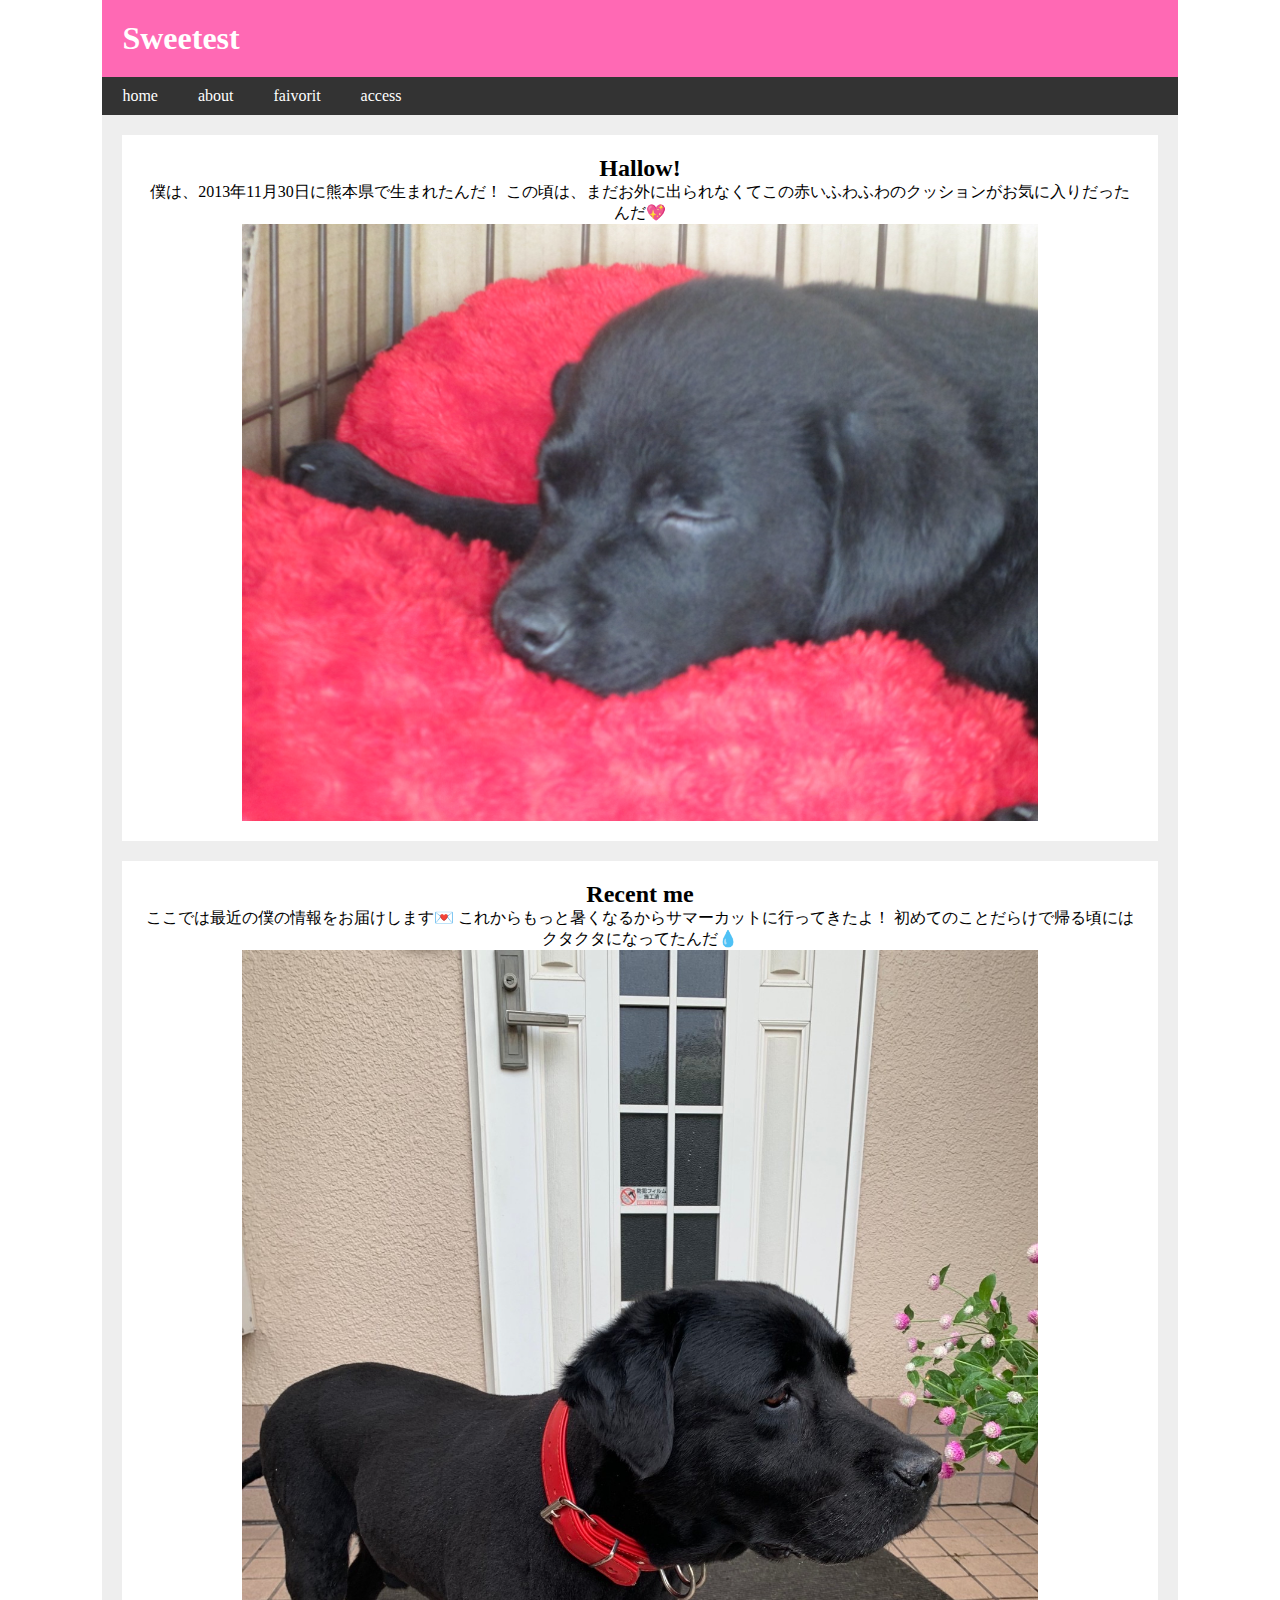
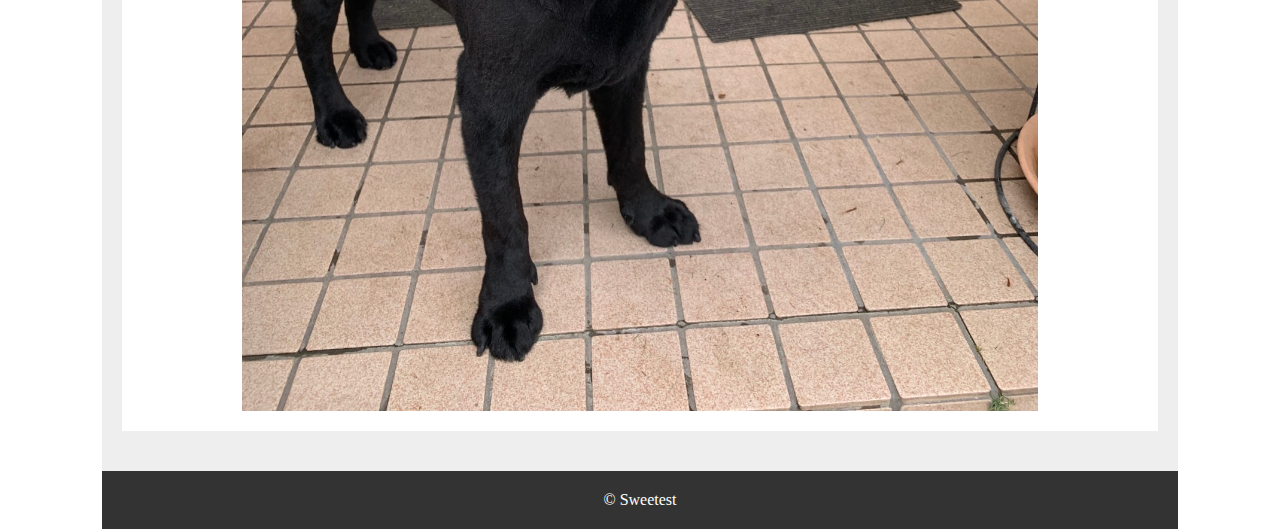
<file: about.html>
<!DOCTYPE html>
<html lang="ja">

<head>
  <meta charset="UTF-8">
    <meta name="viewport" content="width=device-width, initial-scale=1"> 

  <link rel="stylesheet" href="css/style.css">
  <title>Sweetest</title>
</head>

<body>

  <div id="wrap">

    <header>
        <h1>Sweetest</h1> 
      
    </header>

    <nav class="main-menu">
        <ul> 
          
          <li><a href="index.html">home</a></li> 
          
          <li><a href="about.html">about</a></li> 
          
          <li><a href="faivorit.html">faivorit</a></li> 
          
          <li><a href="https://www.instagram.com/ayana__o3/">access</a></li> 
          
          
        </ul> 
    </nav>

    <main>

      <section>
        <article> 
          
          <h2>Hallow!</h2> 
          
          <p>僕は、2013年11月30日に熊本県で生まれたんだ！
          この頃は、まだお外に出られなくてこの赤いふわふわのクッションがお気に入りだったんだ💖</p> 
          <p class="luv"><img src="images/bg.jpg" alt="sea"></p> 
        </article> 
        
        
        
        <article> 
          
          <h2>Recent me</h2> 
          
          <p>ここでは最近の僕の情報をお届けします💌
          これからもっと暑くなるからサマーカットに行ってきたよ！
          初めてのことだらけで帰る頃にはクタクタになってたんだ💧</p> 
          <p class="luv"><img src="images/bg1.jpg" alt="sea"></p> 
        </article> 
      </section>

     

    </main>

    <footer>
        <p>&copy; Sweetest </p> 
    </footer>

  </div>

</body>
</html>
</file>
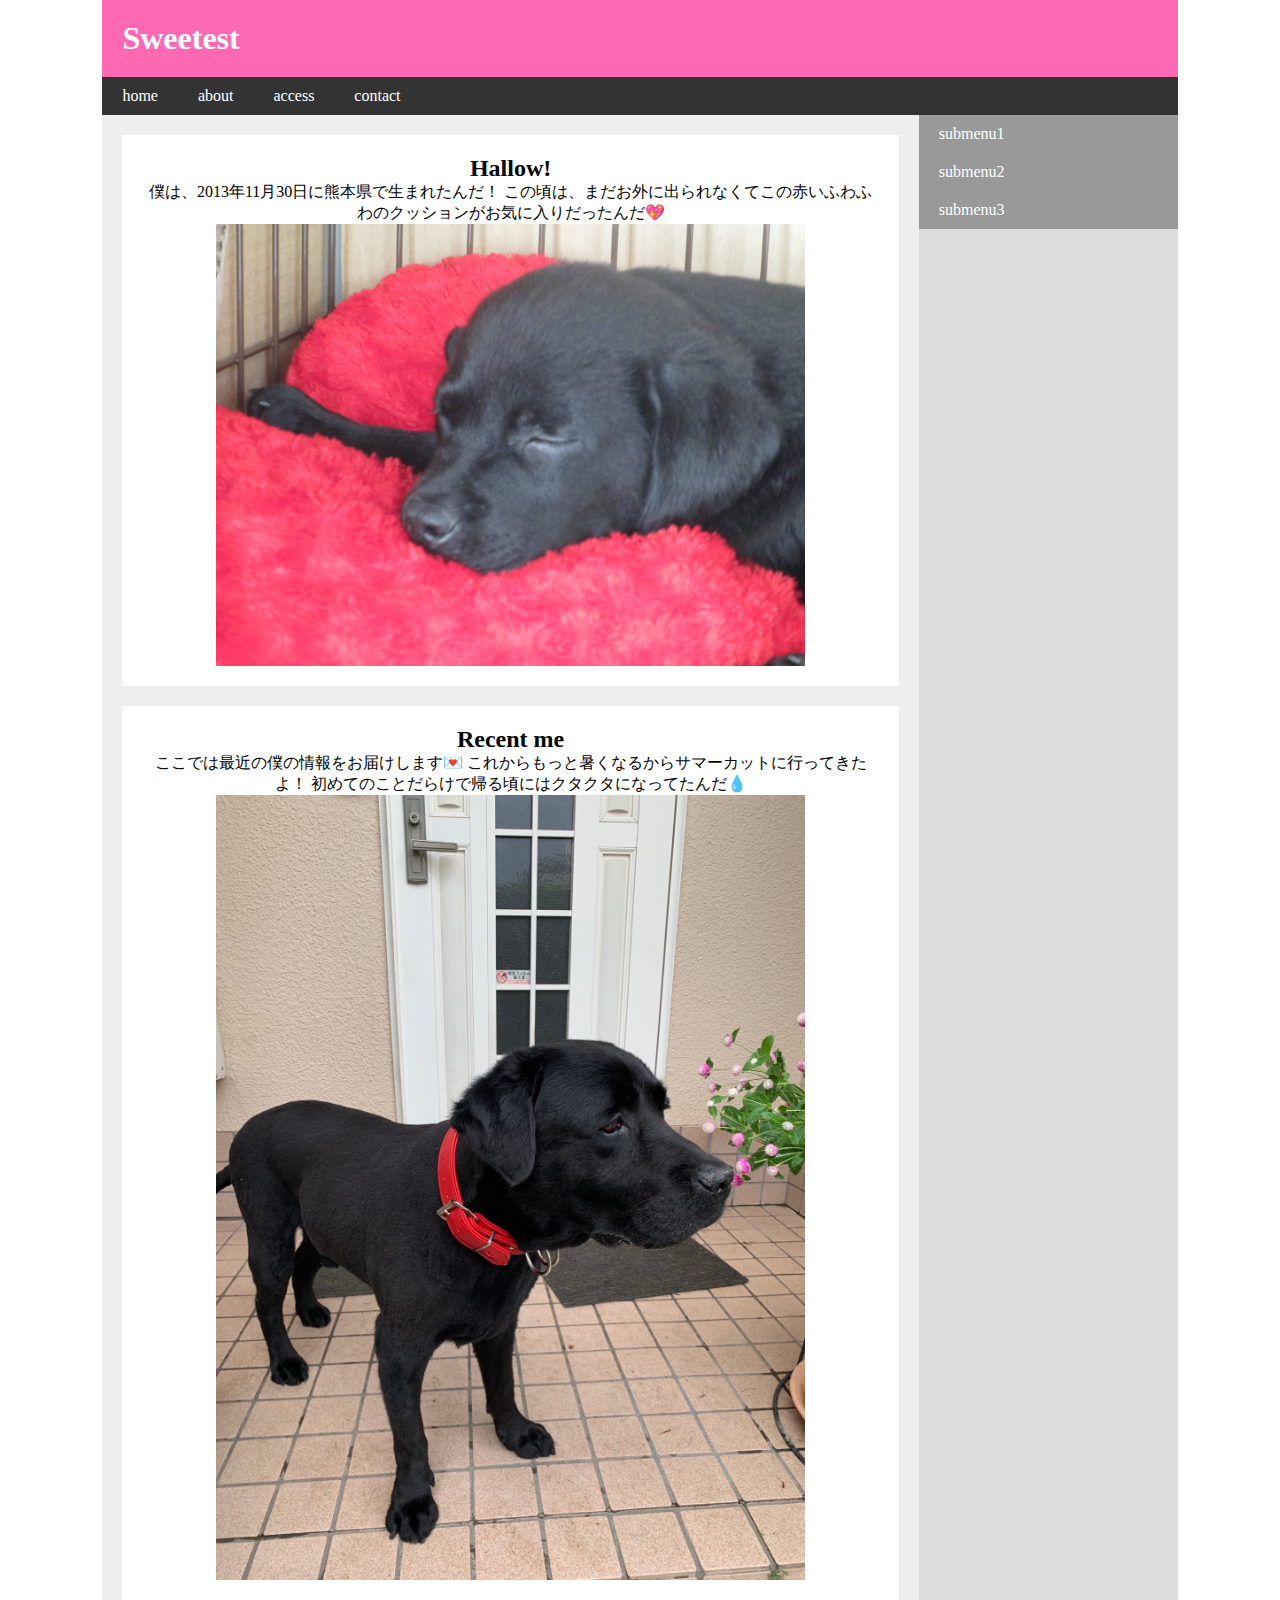
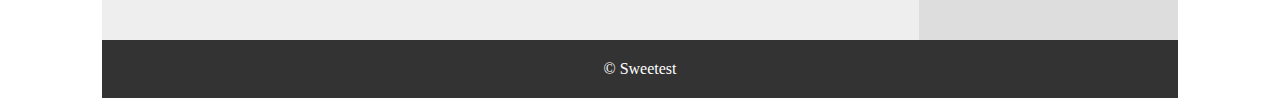
<file: portfolio/about.html>
<!DOCTYPE html>
<html lang="ja">

<head>
  <meta charset="UTF-8">
    <meta name="viewport" content="width=device-width, initial-scale=1"> 

  <link rel="stylesheet" href="css/style.css">
  <title>Sweetest</title>
</head>

<body>

  <div id="wrap">

    <header>
        <h1>Sweetest</h1> 
      
    </header>

    <nav class="main-menu">
        <ul> 
          
          <li><a href="index.html">home</a></li> 
          
          <li><a href="about.html">about</a></li> 
          
          <li><a href="https://www.instagram.com/ayana__o3/">access</a></li> 
          
          <li><a href="#">contact</a></li> 
          
        </ul> 
    </nav>

    <main>

      <section>
        <article> 
          
          <h2>Hallow!</h2> 
          
          <p>僕は、2013年11月30日に熊本県で生まれたんだ！
          この頃は、まだお外に出られなくてこの赤いふわふわのクッションがお気に入りだったんだ💖</p> 
          <p class="luv"><img src="images/bg.jpg" alt="sea"></p> 
        </article> 
        
        
        
        <article> 
          
          <h2>Recent me</h2> 
          
          <p>ここでは最近の僕の情報をお届けします💌
          これからもっと暑くなるからサマーカットに行ってきたよ！
          初めてのことだらけで帰る頃にはクタクタになってたんだ💧</p> 
          <p class="luv"><img src="images/bg1.jpg" alt="sea"></p> 
        </article> 
      </section>

      <aside>
        <nav class="sub-menu">
          <ul> 
            
            <li><a href="#">submenu1</a></li> 
            
            <li><a href="#">submenu2</a></li> 
            
            <li><a href="#">submenu3</a></li> 
            
          </ul> 
        </nav>
      </aside>

    </main>

    <footer>
        <p>&copy; Sweetest </p> 
    </footer>

  </div>

</body>
</html>
</file>
<file: css/style.css>
@charset "UTF-8";
* { 
  margin: 0; 
  padding: 0; 
  
  list-style: none; 
  
  text-decoration: none; 
} 

#wrap { 
  
  width: 84%; 
  max-width: 1280px; 
  
  margin: 0 auto; 
  
} 

header { 
  background: #ff69b4; 
  color: #FFF; 
  position: relative;
  padding: 20px; 
} 
.navButton {
  position: absolute;
  top: 2rem;
  right: 2rem;
  z-index:500;
}

.navButton .material-symbols-rounded {
  color: #FFF;
  font-size: 2rem;
}
.menu {
  position: absolute;
  top: 0;
  left: 0;
  width: 100%;
  background-color: rgba(64,64,64,.7);
  box-shadow: 0 4px 0.3125rem rgba(0,0,0,.3);
}

.menu li {
  height: 3rem;
  border-bottom: solid 1px #AAA;
}

.menu a {
  display: block;
  padding: 0.75rem;
  text-align: center;
  color: #FFF;
}

.menu a:hover {
  background-color: #222;
}

.main-menu ul { 
  display: flex; 
} 
.main-menu ul li a { 
  
  color: #FFF; 
  
  display: block; 
  
  padding: 10px 20px; 
  
} 



.main-menu ul li a:hover { 
  
  background: #222; 
  
} 
main { 
  display: flex; 
} 

.main-menu { 
  background: #333; 
} 

section { 
  background: #EEE; 
  flex: 3;
  padding: 20px;
} 

article { 
  background: #FFF; 
  padding: 20px; 
  text-align:center;
  margin-bottom: 20px;   
} 

aside { 
  background: #DDD; 
  flex: 1;
} 

.sub-menu { 
  background: #999; 
} 
.sub-menu ul li a { 
  
  color: #FFF; 
  
  display: block; 
  
  padding: 10px 20px; 
  
} 



.sub-menu ul li a:hover { 
  
  background: #666; 
  
} 
footer { 
  background: #333; 
  color: #FFF; 
  
  padding: 20px; 
  text-align: center; 
} 
img { 
  
  width: 100%; 
  height: auto;
} 

.imglist {
  display: flex;
}

.imglist li {
  flex-basis:33%;
}
.luv img{
width:80%;
margin:auto;
  display: block;
}
/*タブレット用*/ 
@media all and (max-width: 1024px) { 
  
  #wrap { 
  width: 100%; 
} 

} 

/*スマホ用*/ 
@media all and (max-width: 599px) { 
  
  .main-menu ul { 
  display: block; 
} 

.main-menu ul li { 
  text-align: center; 
} 

main { 
  display: block; 
} 

.sub-menu ul li { 
  text-align: center; 
} 
.luv img{
  width:100%;
  
}
} 
@media all and (min-width: 600px) { 
  
  .imglist li{
  margin:5px;
}

  
  .main-menu ul { 
  display: flex; 
  
} 



.main-menu ul li { 
  
  text-align: left; 
  
} 



main { 
  
  display: flex; 
  
} 



.sub-menu ul li { 
  
  text-align: left; 
  
} 



} 



@media all and (min-width: 1025px) { 
  
  #wrap { 
  
  width: 84%; 
  
  max-width: 1280px; 
  
} 



}
</file>
<file: portfolio/css/style.css>
@charset "UTF-8";
* { 
  margin: 0; 
  padding: 0; 
  
  list-style: none; 
  
  text-decoration: none; 
} 

#wrap { 
  
  width: 84%; 
  max-width: 1280px; 
  
  margin: 0 auto; 
  
} 

header { 
  background: #ff69b4; 
  color: #FFF; 
  position: relative;
  padding: 20px; 
} 
.navButton {
  position: absolute;
  top: 2rem;
  right: 2rem;
  z-index:500;
}

.navButton .material-symbols-rounded {
  color: #FFF;
  font-size: 2rem;
}
.menu {
  position: absolute;
  top: 0;
  left: 0;
  width: 100%;
  background-color: rgba(64,64,64,.7);
  box-shadow: 0 4px 0.3125rem rgba(0,0,0,.3);
}

.menu li {
  height: 3rem;
  border-bottom: solid 1px #AAA;
}

.menu a {
  display: block;
  padding: 0.75rem;
  text-align: center;
  color: #FFF;
}

.menu a:hover {
  background-color: #222;
}

.main-menu ul { 
  display: flex; 
} 
.main-menu ul li a { 
  
  color: #FFF; 
  
  display: block; 
  
  padding: 10px 20px; 
  
} 



.main-menu ul li a:hover { 
  
  background: #222; 
  
} 
main { 
  display: flex; 
} 

.main-menu { 
  background: #333; 
} 

section { 
  background: #EEE; 
  flex: 3;
  padding: 20px;
} 

article { 
  background: #FFF; 
  padding: 20px; 
  text-align:center;
  margin-bottom: 20px;   
} 

aside { 
  background: #DDD; 
  flex: 1;
} 

.sub-menu { 
  background: #999; 
} 
.sub-menu ul li a { 
  
  color: #FFF; 
  
  display: block; 
  
  padding: 10px 20px; 
  
} 



.sub-menu ul li a:hover { 
  
  background: #666; 
  
} 
footer { 
  background: #333; 
  color: #FFF; 
  
  padding: 20px; 
  text-align: center; 
} 
img { 
  
  width: 100%; 
  height: auto;
} 

.imglist {
  display: flex;
}

.imglist li {
  flex-basis:33%;
}
.luv img{
width:80%;
margin:auto;
  display: block;
}
/*タブレット用*/ 
@media all and (max-width: 1024px) { 
  
  #wrap { 
  width: 100%; 
} 

} 

/*スマホ用*/ 
@media all and (max-width: 599px) { 
  
  .main-menu ul { 
  display: block; 
} 

.main-menu ul li { 
  text-align: center; 
} 

main { 
  display: block; 
} 

.sub-menu ul li { 
  text-align: center; 
} 
.luv img{
  width:100%;
  
}
} 
@media all and (min-width: 600px) { 
  
  .imglist li{
  margin:5px;
}

  
  .main-menu ul { 
  display: flex; 
  
} 



.main-menu ul li { 
  
  text-align: left; 
  
} 



main { 
  
  display: flex; 
  
} 



.sub-menu ul li { 
  
  text-align: left; 
  
} 



} 



@media all and (min-width: 1025px) { 
  
  #wrap { 
  
  width: 84%; 
  
  max-width: 1280px; 
  
} 



}
</file>
